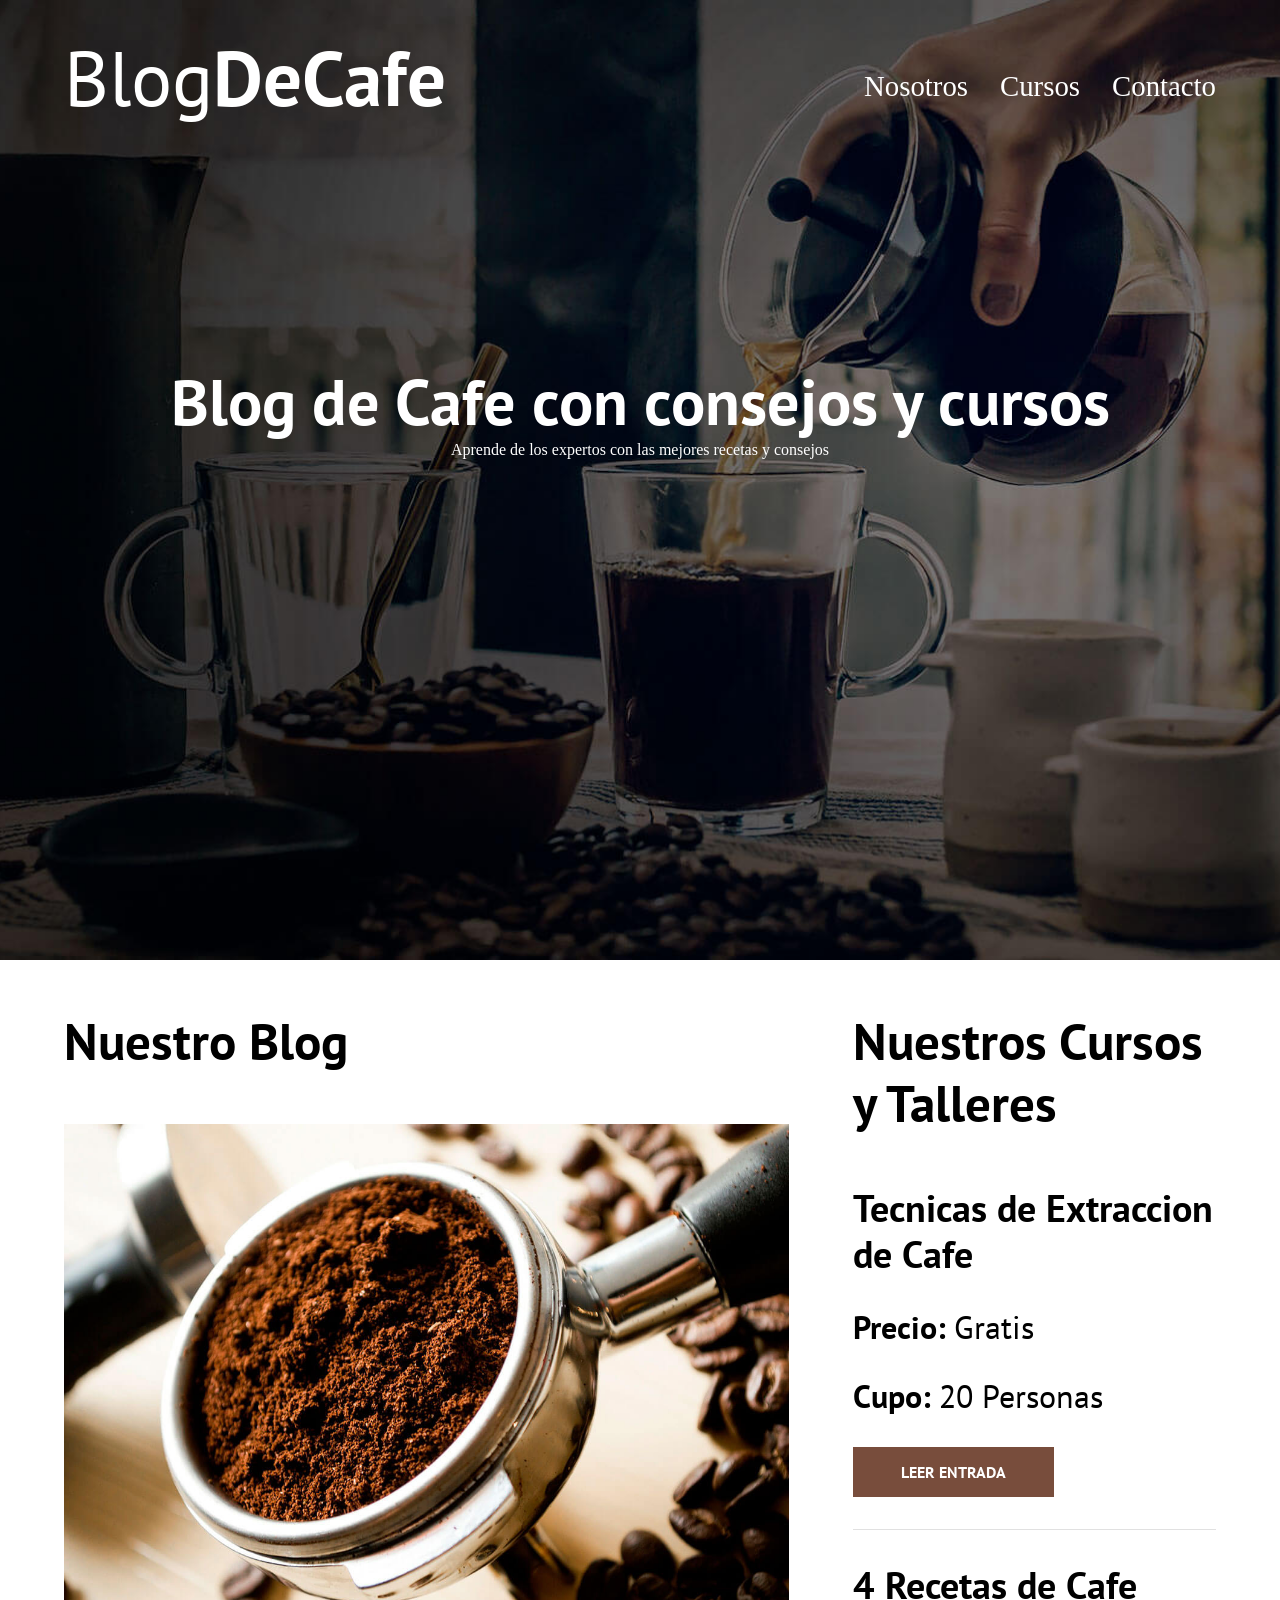
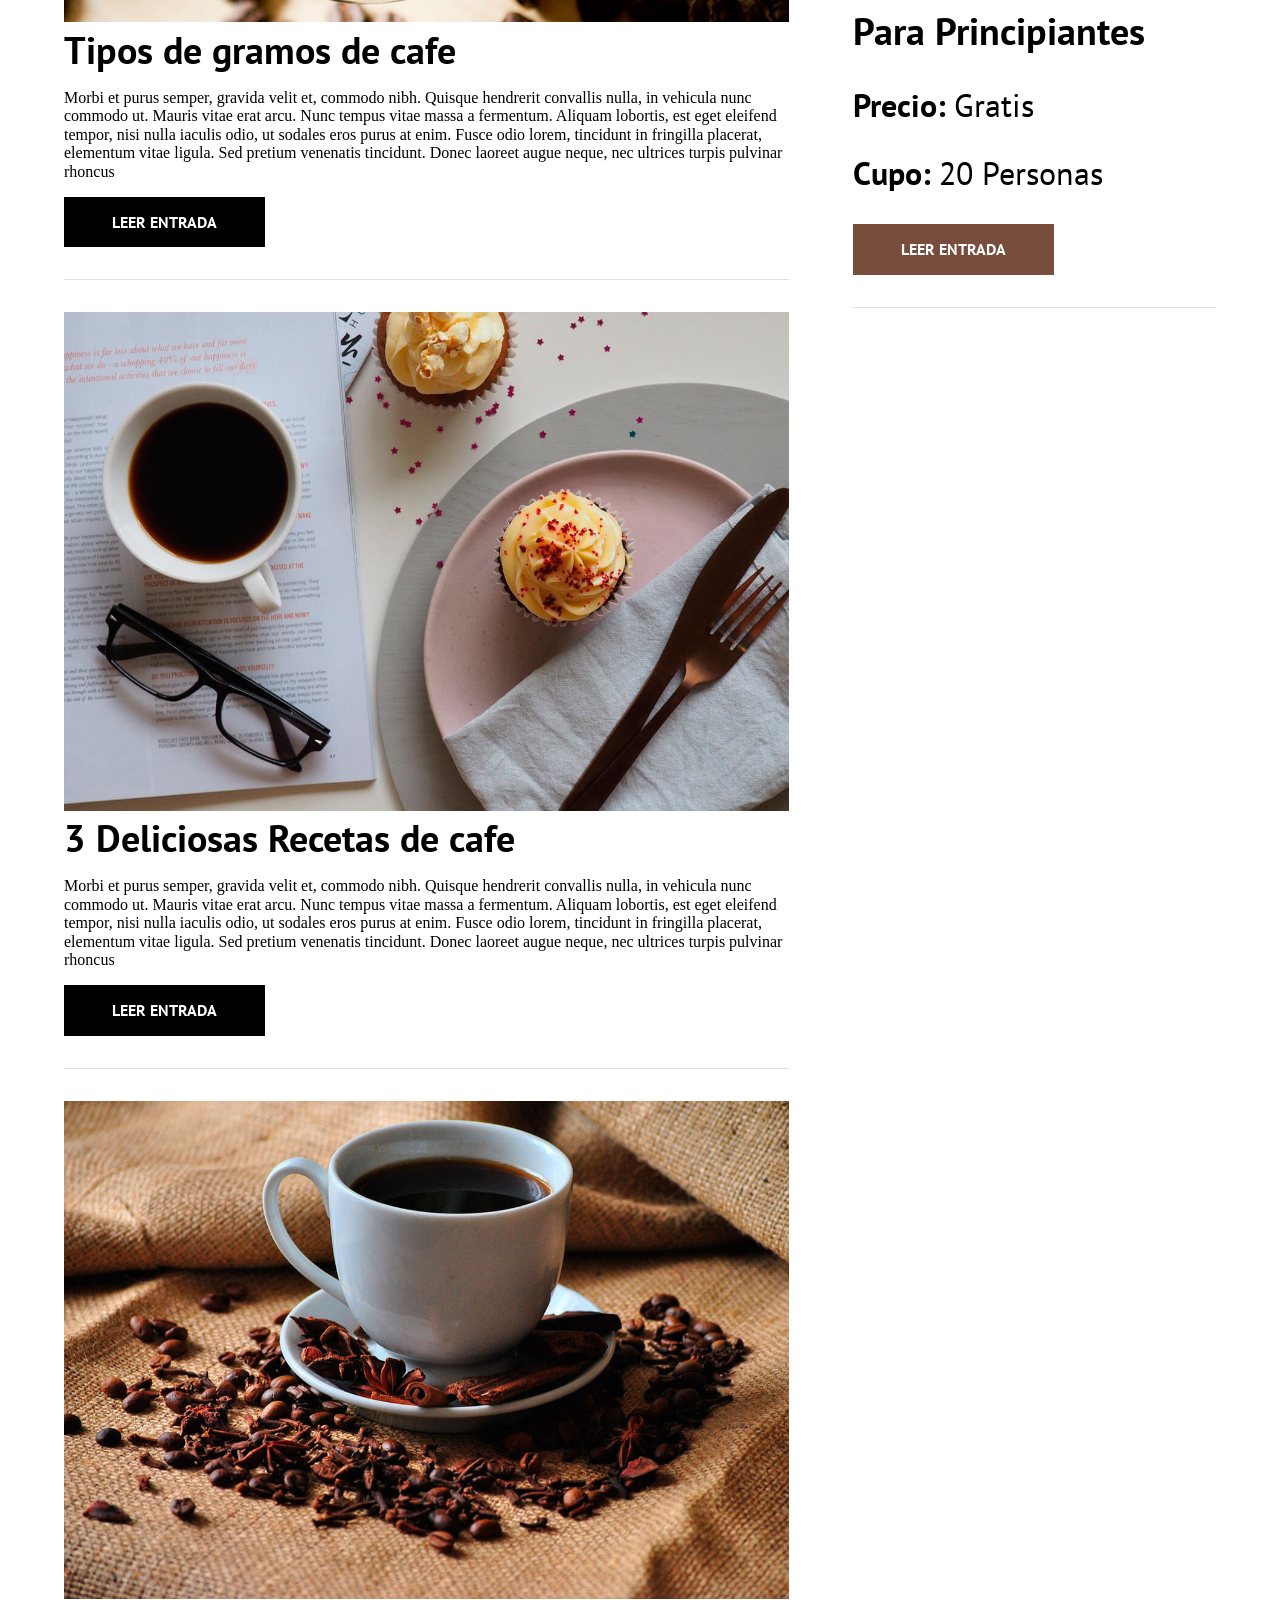
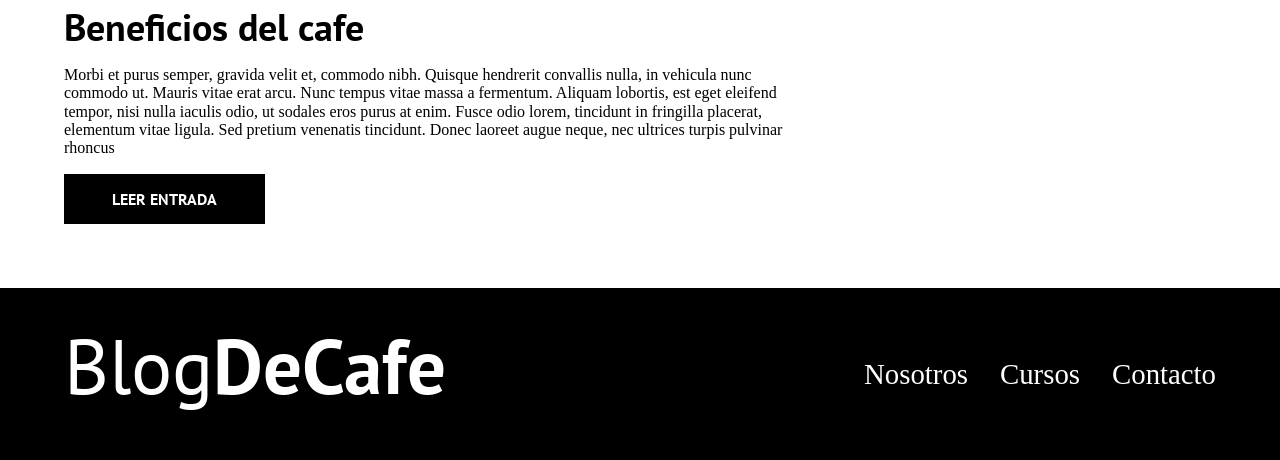
<file: index.html>
<!DOCTYPE html>
<html lang="es">
<head>
    <meta charset="UTF-8">
    <title>Blog Cafe</title>
    <link rel="stylesheet" href="css/normalize.css">
    <link rel="stylesheet" href="css/style.css">
    <link rel="preconnect" href="https://fonts.googleapis.com">
    <link rel="preconnect" href="https://fonts.gstatic.com" crossorigin>
    <link href="https://fonts.googleapis.com/css2?family=Open+Sans&family=PT+Sans:wght@400;700&display=swap" rel="stylesheet">
</head>
    <body>
        <header class="header">

            <div class="contenedor">

                <div class="barra">

                    <a class="logo" href="index.html">

                        <h1 class="logo__nombre no-margin centrar-texto">Blog<span class="logo__bold">DeCafe</span></h1>
                    </a>

                    <nav class="navegacion">

                        <a class="navegacion__enlace" href="nosotros.html">Nosotros</a>

                        <a class="navegacion__enlace" href="cursos.html">Cursos</a>

                        <a class="navegacion__enlace" href="contacto.html">Contacto</a>

                    </nav>

                </div>

            </div>

            <div class="header__texto">

                <h2 class="no-margin">Blog de Cafe con consejos y cursos</h2>

                <p class="no-margin">Aprende de los expertos con las mejores recetas y consejos</p>

            </div>

        </header>

    <div class="contenedor contenido-principal">

        <main class="blog">
                <h3>Nuestro Blog</h3>

            <article class="entrada">
                    <div class="entrada__imagen">
                        <img loading="lazy" src="img/blog1.jpg" alt="imagen blog">
                    </div>
                    <div class="entrada__contenido">
                        <h4 class="no-margin">Tipos de gramos de cafe</h4>
                        <p>Morbi et purus semper, gravida velit et, commodo nibh. Quisque hendrerit convallis nulla, in vehicula nunc commodo ut. Mauris vitae erat arcu. Nunc tempus vitae massa a fermentum. Aliquam lobortis, est eget eleifend tempor, nisi nulla iaculis odio, ut sodales eros purus at enim.
                            Fusce odio lorem, tincidunt in fringilla placerat, elementum vitae ligula.
                            Sed pretium venenatis tincidunt. Donec laoreet augue neque, nec ultrices turpis pulvinar rhoncus</p>
                        <a href="entrada1.html" class="boton boton--primario">Leer entrada</a>
                    </div>
            </article>
            <article class="entrada">
                <div class="entrada__imagen">
                    <img loading="lazy" src="img/blog2.jpg" alt="imagen blog">
                </div>
                <div class="entrada__contenido">
                    <h4 class="no-margin">3 Deliciosas Recetas de cafe</h4>
                    <p>Morbi et purus semper, gravida velit et, commodo nibh. Quisque hendrerit convallis nulla, in vehicula nunc commodo ut. Mauris vitae erat arcu. Nunc tempus vitae massa a fermentum. Aliquam lobortis, est eget eleifend tempor, nisi nulla iaculis odio, ut sodales eros purus at enim.
                        Fusce odio lorem, tincidunt in fringilla placerat, elementum vitae ligula.
                        Sed pretium venenatis tincidunt. Donec laoreet augue neque, nec ultrices turpis pulvinar rhoncus</p>
                    <a href="entrada1.html" class="boton boton--primario">Leer entrada</a>
                </div>
            </article>
            <article class="entrada">
                <div class="entrada__imagen">
                    <img loading="lazy" src="img/blog3.jpg" alt="imagen blog">
                </div>
                <div class="entrada__contenido">
                    <h4 class="no-margin">Beneficios del cafe</h4>
                    <p>Morbi et purus semper, gravida velit et, commodo nibh. Quisque hendrerit convallis nulla, in vehicula nunc commodo ut. Mauris vitae erat arcu. Nunc tempus vitae massa a fermentum. Aliquam lobortis, est eget eleifend tempor, nisi nulla iaculis odio, ut sodales eros purus at enim.
                        Fusce odio lorem, tincidunt in fringilla placerat, elementum vitae ligula.
                        Sed pretium venenatis tincidunt. Donec laoreet augue neque, nec ultrices turpis pulvinar rhoncus</p>
                    <a href="entrada1.html" class="boton boton--primario">Leer entrada</a>
                </div>
            </article>
        </main>

            <aside class="sidebar">

                <h3>Nuestros Cursos y Talleres</h3>
                <ul class="curso no-padding">
                    <li class="widget-curso">
                        <h4 class="no-margin">Tecnicas de Extraccion de Cafe</h4>
                        <p class="widget-curso__label">Precio:
                        <span class="widget-curso__info">Gratis</span>
                        </p>
                        <p class="widget-curso__label">Cupo:
                            <span class="widget-curso__info">20 Personas</span>
                        </p>
                        <a href="entrada.html" class="boton boton--secundario">Leer entrada</a>
                    </li> <!-- Fin Pimera Widget-->
                    <li class="widget-curso">
                        <h4 class="no-margin">4 Recetas de Cafe Para Principiantes</h4>
                        <p class="widget-curso__label">Precio:
                            <span class="widget-curso__info">Gratis</span>
                        </p>
                        <p class="widget-curso__label">Cupo:
                            <span class="widget-curso__info">20 Personas</span>
                        </p>
                        <a href="entrada.html" class="boton boton--secundario">Leer entrada</a>
                    </li> <!-- Fin Segundo Widget-->
                </ul>
            </aside>
    </div>
    <footer class="footer">
        <div class="contenedor">

            <div class="barra">

                    <h1 class="logo__nombre no-margin centrar-texto logo__nombre--footer">Blog<span class="logo__bold">DeCafe</span></h1>

                <nav class="navegacion">

                    <a class="navegacion__enlace" href="nosotros.html">Nosotros</a>

                    <a class="navegacion__enlace" href="cursos.html">Cursos</a>

                    <a class="navegacion__enlace" href="Contacto.html">Contacto</a>

                </nav>

            </div>

        </div>
    </footer>
    </body>
</html>
</file>
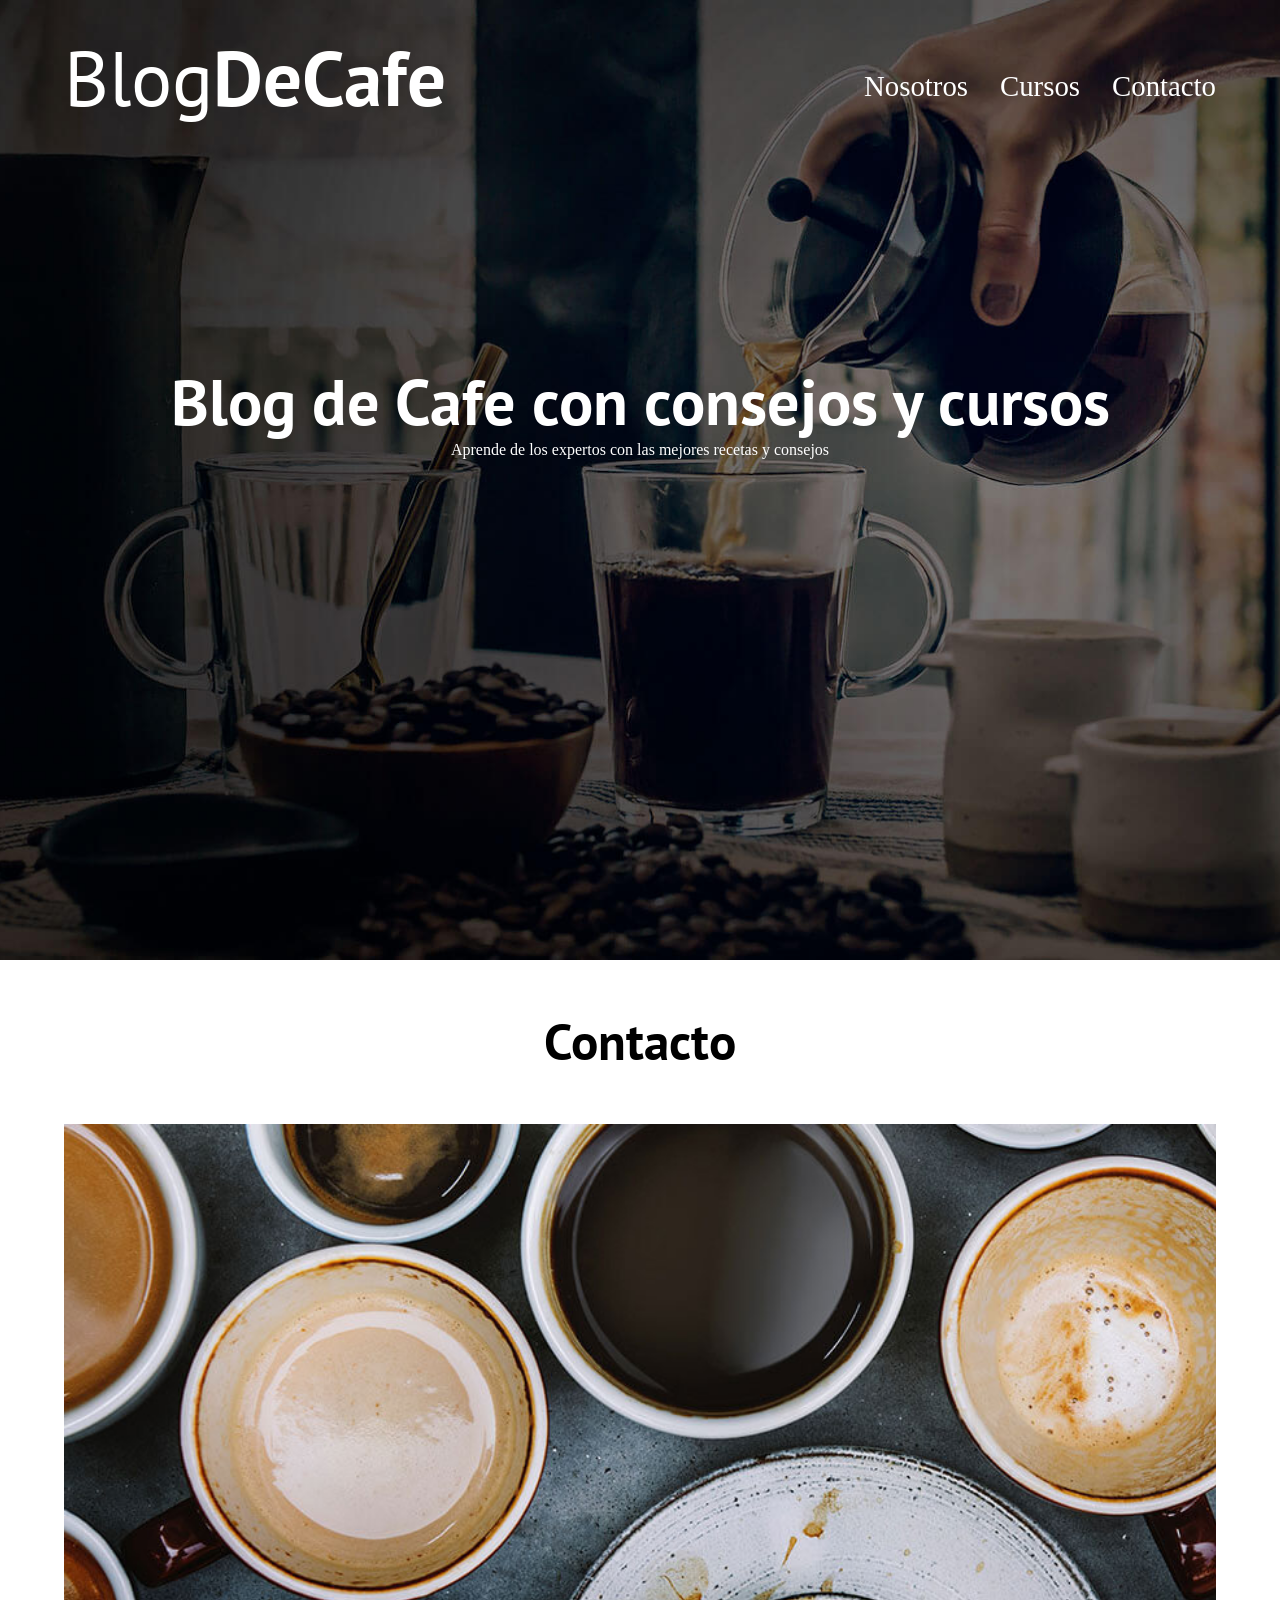
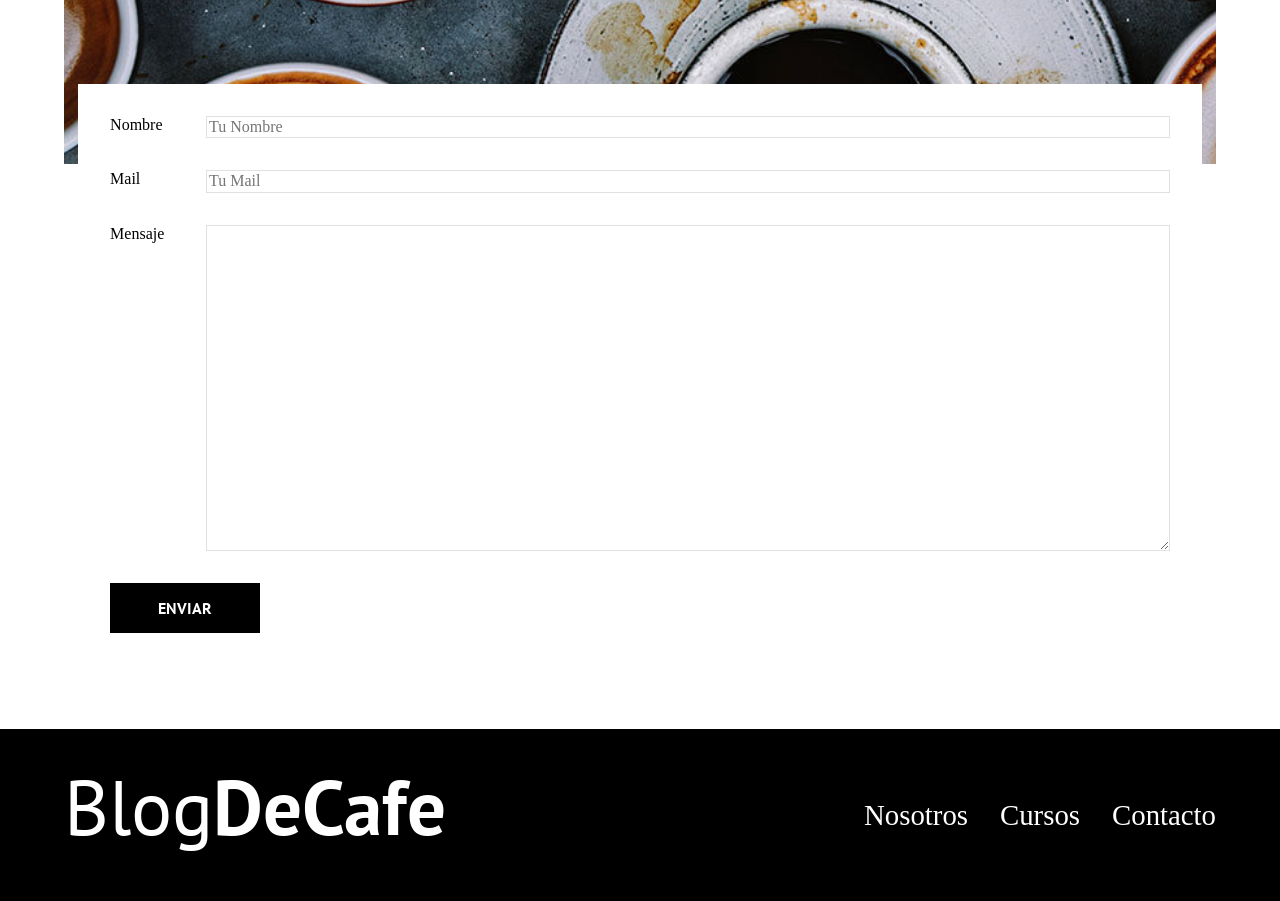
<file: contacto.html>
<!DOCTYPE html>
<html lang="es">
<head>
    <meta charset="UTF-8">
    <title>Blog Cafe</title>
    <link rel="stylesheet" href="css/normalize.css">
    <link rel="stylesheet" href="css/style.css">
    <link rel="preconnect" href="https://fonts.googleapis.com">
    <link rel="preconnect" href="https://fonts.gstatic.com" crossorigin>
    <link href="https://fonts.googleapis.com/css2?family=Open+Sans&family=PT+Sans:wght@400;700&display=swap" rel="stylesheet">
</head>
<body>
<header class="header">

    <div class="contenedor">

        <div class="barra">

            <a class="logo" href="index.html">

                <h1 class="logo__nombre no-margin centrar-texto">Blog<span class="logo__bold">DeCafe</span></h1>
            </a>

            <nav class="navegacion">

                <a class="navegacion__enlace" href="nosotros.html">Nosotros</a>

                <a class="navegacion__enlace" href="cursos.html">Cursos</a>

                <a class="navegacion__enlace" href="contacto.html">Contacto</a>

            </nav>

        </div>

    </div>

    <div class="header__texto">

        <h2 class="no-margin">Blog de Cafe con consejos y cursos</h2>

        <p class="no-margin">Aprende de los expertos con las mejores recetas y consejos</p>

    </div>

</header>
<main class="contenedor">
    <h3 class="centrar-texto">Contacto</h3>
    <div class="contacto-bg"></div>
    <form class="formulario">
        <div class="campo">
            <label class="campo__label" for="nombre">Nombre</label>
            <input class="campo__field" type="text" id="nombre" placeholder="Tu Nombre">
        </div>
        <div class="campo">
            <label class="campo__label"  for="mail">Mail</label>
            <input class="campo__field" type="email" id="mail" placeholder="Tu Mail">
        </div>
        <div class="campo">
            <label class="campo__label" for="mensaje">Mensaje</label>
            <textarea id="mensaje" class="campo__field campo__field--textarea"></textarea>
        </div>
        <div class="campo">
            <input type="submit" value="Enviar" class="boton boton--primario">
        </div>
    </form>
</main>
<footer class="footer">
    <div class="contenedor">

        <div class="barra">

            <h1 class="logo__nombre no-margin centrar-texto logo__nombre--footer">Blog<span class="logo__bold">DeCafe</span></h1>

            <nav class="navegacion">

                <a class="navegacion__enlace" href="nosotros.html">Nosotros</a>

                <a class="navegacion__enlace" href="cursos.html">Cursos</a>

                <a class="navegacion__enlace" href="contacto.html">Contacto</a>

            </nav>

        </div>

    </div>
</footer>
</body>
</html>
</file>
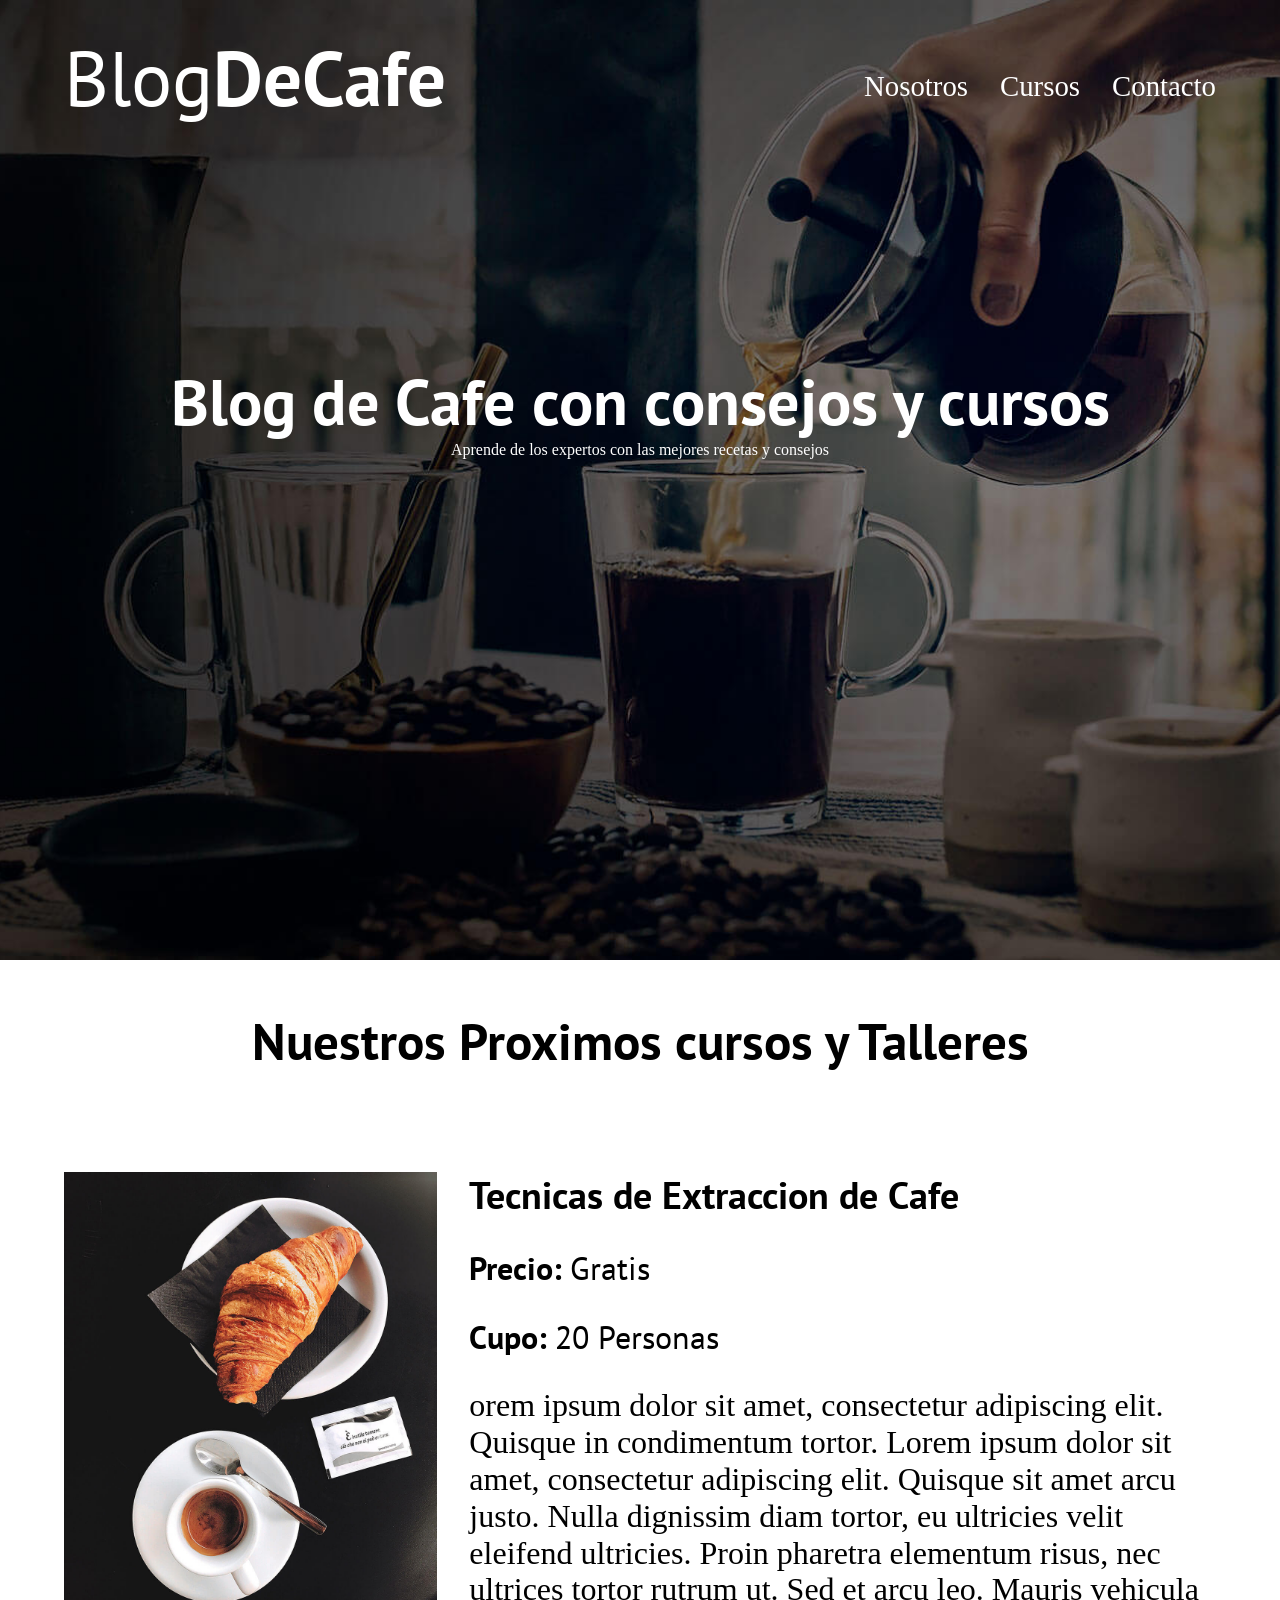
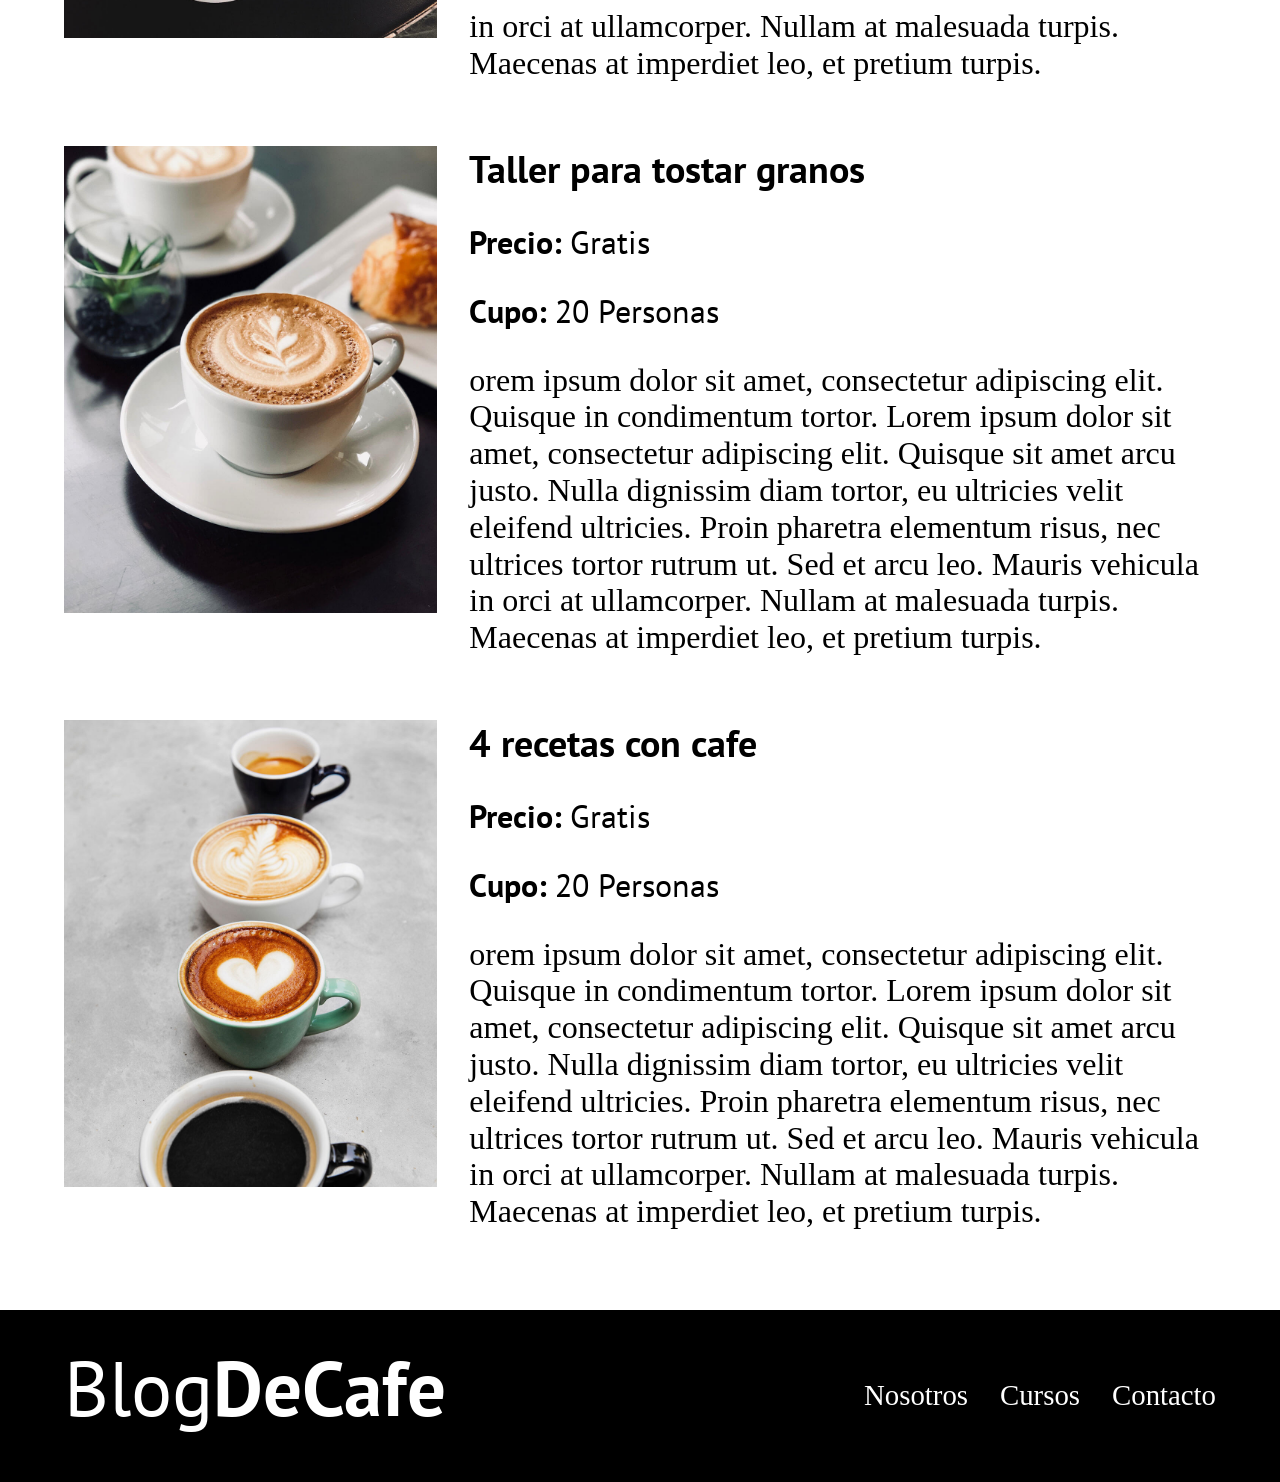
<file: cursos.html>
<!DOCTYPE html>
<html lang="es">
<head>
  <meta charset="UTF-8">
  <title>Blog Cafe</title>
  <link rel="stylesheet" href="css/normalize.css">
  <link rel="stylesheet" href="css/style.css">
  <link rel="preconnect" href="https://fonts.googleapis.com">
  <link rel="preconnect" href="https://fonts.gstatic.com" crossorigin>
  <link href="https://fonts.googleapis.com/css2?family=Open+Sans&family=PT+Sans:wght@400;700&display=swap" rel="stylesheet">
</head>
<body>
<header class="header">

  <div class="contenedor">

    <div class="barra">

      <a class="logo" href="index.html">

        <h1 class="logo__nombre no-margin centrar-texto">Blog<span class="logo__bold">DeCafe</span></h1>
      </a>

      <nav class="navegacion">

        <a class="navegacion__enlace" href="nosotros.html">Nosotros</a>

        <a class="navegacion__enlace" href="cursos.html">Cursos</a>

        <a class="navegacion__enlace" href="contacto.html">Contacto</a>

      </nav>

    </div>

  </div>

  <div class="header__texto">

    <h2 class="no-margin">Blog de Cafe con consejos y cursos</h2>

    <p class="no-margin">Aprende de los expertos con las mejores recetas y consejos</p>

  </div>

</header>
<main class="contenedor">
  <h3 class="centrar-texto">Nuestros Proximos cursos y Talleres</h3>

  <div class="cursos">
    <div class="curso__imagen">
      <img src="img/curso1.jpg" alt="foto del curso">
    </div>
        <div class="curso__info">
          <h4 class="no-margin">Tecnicas de Extraccion de Cafe</h4>
          <p class="curso__label">Precio:
            <span class="widget-curso__info">Gratis</span>
          </p>
          <p class="curso__label">Cupo:
            <span class="widget-curso__info">20 Personas</span>
          </p>
          <p class="curso__descripcion">
            orem ipsum dolor sit amet, consectetur adipiscing elit. Quisque in condimentum tortor.
            Lorem ipsum dolor sit amet, consectetur adipiscing elit. Quisque sit amet arcu justo.
            Nulla dignissim diam tortor, eu ultricies velit eleifend ultricies.
            Proin pharetra elementum risus, nec ultrices tortor rutrum ut. Sed et arcu leo. Mauris vehicula in orci at ullamcorper.
            Nullam at malesuada turpis. Maecenas at imperdiet leo, et pretium turpis.
          </p>
        </div><!-- Curso info-->
    <div class="curso__imagen">
      <img src="img/curso2.jpg" alt="foto del curso">
    </div>
    <div class="curso__info">
      <h4 class="no-margin">Taller para tostar granos</h4>
      <p class="curso__label">Precio:
        <span class="widget-curso__info">Gratis</span>
      </p>
      <p class="curso__label">Cupo:
        <span class="widget-curso__info">20 Personas</span>
      </p>
      <p class="curso__descripcion">
        orem ipsum dolor sit amet, consectetur adipiscing elit. Quisque in condimentum tortor.
        Lorem ipsum dolor sit amet, consectetur adipiscing elit. Quisque sit amet arcu justo.
        Nulla dignissim diam tortor, eu ultricies velit eleifend ultricies.
        Proin pharetra elementum risus, nec ultrices tortor rutrum ut. Sed et arcu leo. Mauris vehicula in orci at ullamcorper.
        Nullam at malesuada turpis. Maecenas at imperdiet leo, et pretium turpis.
      </p>
    </div><!-- Curso info-->
    <div class="curso__imagen">
      <img src="img/curso3.jpg" alt="foto del curso">
    </div>
    <div class="curso__info">
      <h4 class="no-margin">4 recetas con  cafe</h4>
      <p class="curso__label">Precio:
        <span class="widget-curso__info">Gratis</span>
      </p>
      <p class="curso__label">Cupo:
        <span class="widget-curso__info">20 Personas</span>
      </p>
      <p class="curso__descripcion">
        orem ipsum dolor sit amet, consectetur adipiscing elit. Quisque in condimentum tortor.
        Lorem ipsum dolor sit amet, consectetur adipiscing elit. Quisque sit amet arcu justo.
        Nulla dignissim diam tortor, eu ultricies velit eleifend ultricies.
        Proin pharetra elementum risus, nec ultrices tortor rutrum ut. Sed et arcu leo. Mauris vehicula in orci at ullamcorper.
        Nullam at malesuada turpis. Maecenas at imperdiet leo, et pretium turpis.
      </p>
    </div><!-- Curso info-->
  </div><!-- Fin Curso-->

</main>
<footer class="footer">
  <div class="contenedor">

    <div class="barra">

      <h1 class="logo__nombre no-margin centrar-texto logo__nombre--footer">Blog<span class="logo__bold">DeCafe</span></h1>

      <nav class="navegacion">

        <a class="navegacion__enlace" href="nosotros.html">Nosotros</a>

        <a class="navegacion__enlace" href="cursos.html">Cursos</a>

        <a class="navegacion__enlace" href="contacto.html">Contacto</a>

      </nav>

    </div>

  </div>
</footer>
</body>
</file>
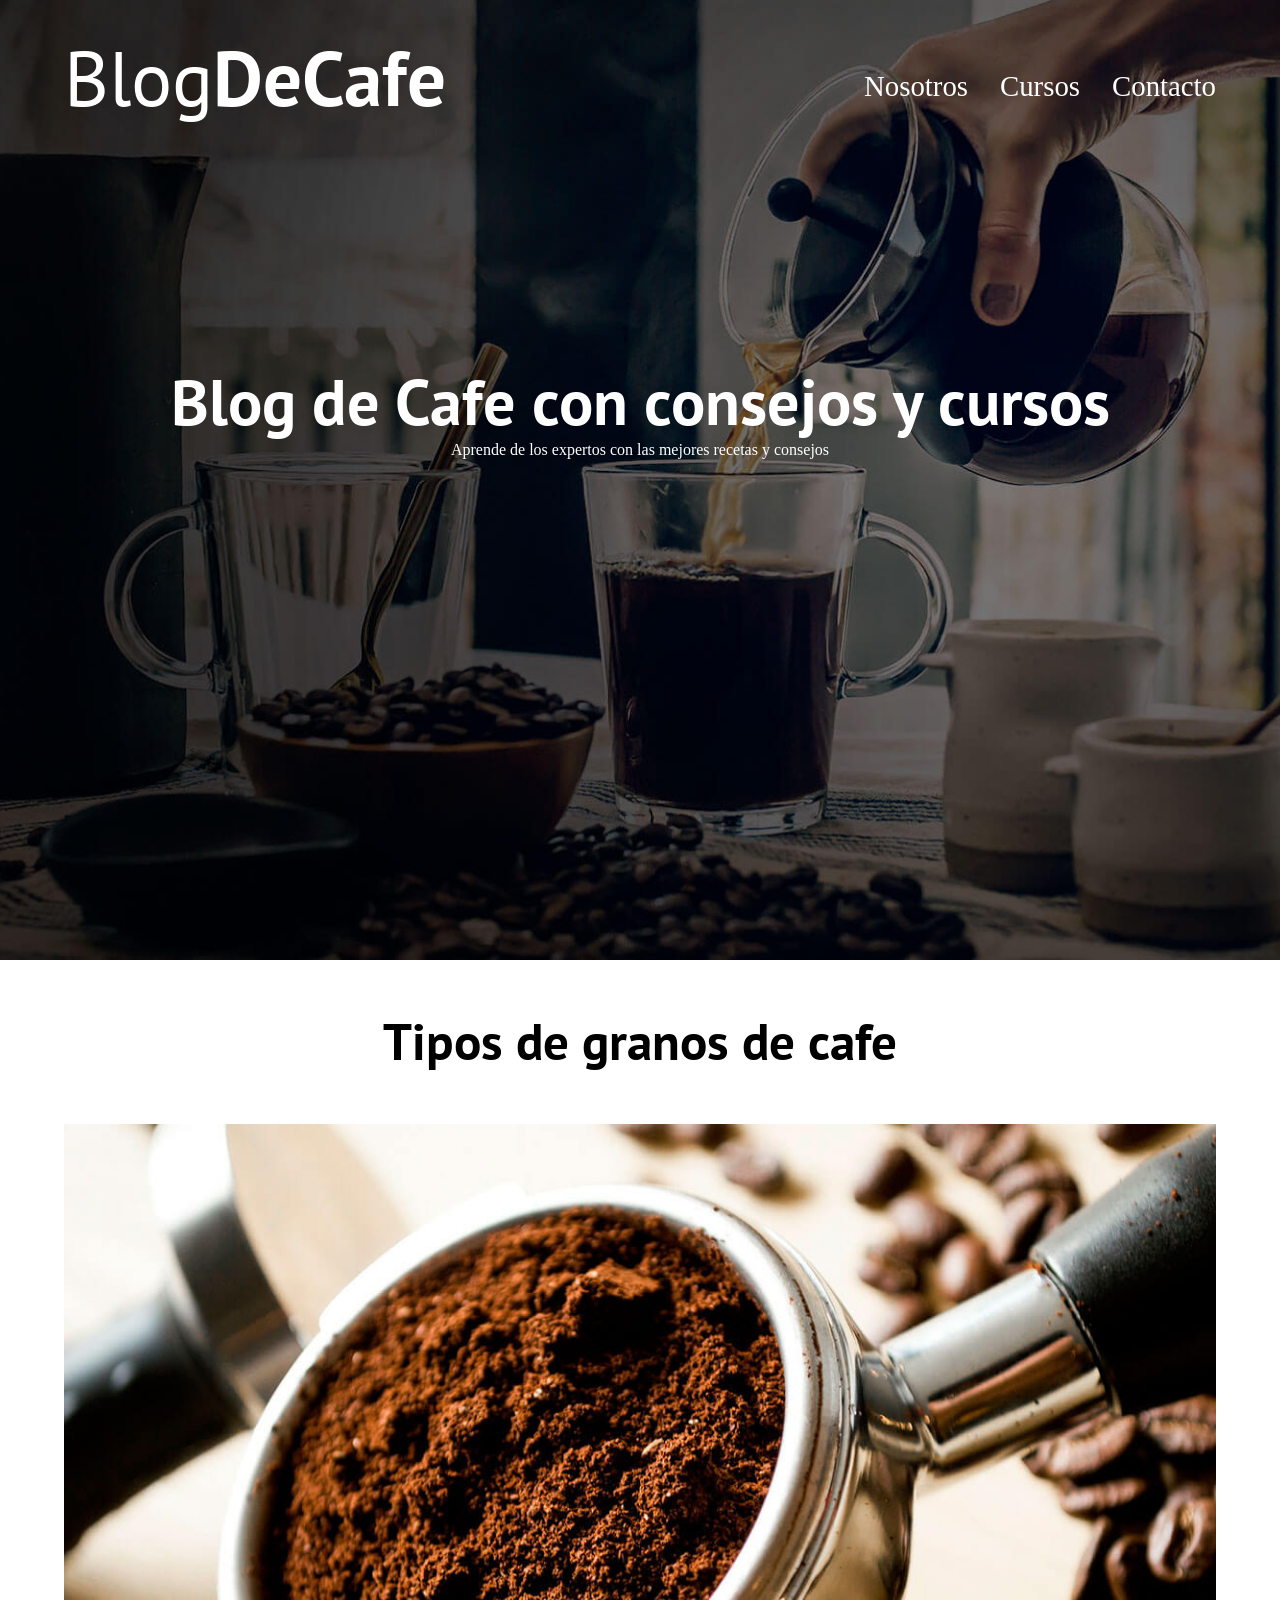
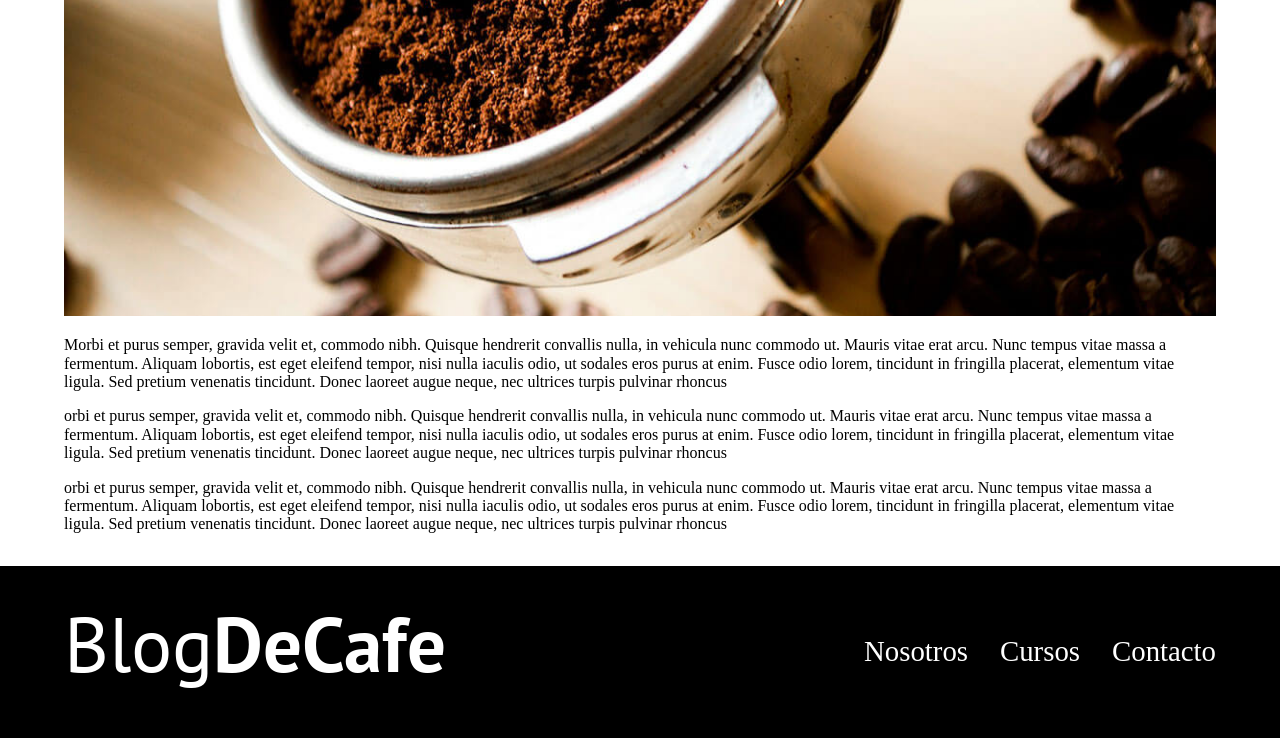
<file: entrada1.html>
<!DOCTYPE html>
<html lang="es">
<head>
  <meta charset="UTF-8">
  <title>Blog Cafe</title>
  <link rel="stylesheet" href="css/normalize.css">
  <link rel="stylesheet" href="css/style.css">
  <link rel="preconnect" href="https://fonts.googleapis.com">
  <link rel="preconnect" href="https://fonts.gstatic.com" crossorigin>
  <link href="https://fonts.googleapis.com/css2?family=Open+Sans&family=PT+Sans:wght@400;700&display=swap" rel="stylesheet">
</head>
<body>
<header class="header">

  <div class="contenedor">

    <div class="barra">

      <a class="logo" href="index.html">

        <h1 class="logo__nombre no-margin centrar-texto">Blog<span class="logo__bold">DeCafe</span></h1>
      </a>

      <nav class="navegacion">

        <a class="navegacion__enlace" href="nosotros.html">Nosotros</a>

        <a class="navegacion__enlace" href="cursos.html">Cursos</a>

        <a class="navegacion__enlace" href="contacto.html">Contacto</a>

      </nav>

    </div>

  </div>

  <div class="header__texto">

    <h2 class="no-margin">Blog de Cafe con consejos y cursos</h2>

    <p class="no-margin">Aprende de los expertos con las mejores recetas y consejos</p>

  </div>

</header>
  <main class="contenedor">
    <h3 class="centrar-texto">Tipos de granos de cafe</h3>
    <article class="entrada">
      <div class="entrada__imagen">
        <img src="img/blog1.jpg" alt="imagen blog">
      </div>
      <div class="entrada__contenido">
        <p>Morbi et purus semper, gravida velit et, commodo nibh. Quisque hendrerit convallis nulla, in vehicula nunc commodo ut. Mauris vitae erat arcu. Nunc tempus vitae massa a fermentum. Aliquam lobortis, est eget eleifend tempor, nisi nulla iaculis odio, ut sodales eros purus at enim.
          Fusce odio lorem, tincidunt in fringilla placerat, elementum vitae ligula.
          Sed pretium venenatis tincidunt. Donec laoreet augue neque, nec ultrices turpis pulvinar rhoncus</p>
        <p>orbi et purus semper, gravida velit et, commodo nibh. Quisque hendrerit convallis nulla, in vehicula nunc commodo ut. Mauris vitae erat arcu. Nunc tempus vitae massa a fermentum. Aliquam lobortis, est eget eleifend tempor, nisi nulla iaculis odio, ut sodales eros purus at enim.
          Fusce odio lorem, tincidunt in fringilla placerat, elementum vitae ligula.
          Sed pretium venenatis tincidunt. Donec laoreet augue neque, nec ultrices turpis pulvinar rhoncus</p>
        <p>orbi et purus semper, gravida velit et, commodo nibh. Quisque hendrerit convallis nulla, in vehicula nunc commodo ut. Mauris vitae erat arcu. Nunc tempus vitae massa a fermentum. Aliquam lobortis, est eget eleifend tempor, nisi nulla iaculis odio, ut sodales eros purus at enim.
        Fusce odio lorem, tincidunt in fringilla placerat, elementum vitae ligula.
          Sed pretium venenatis tincidunt. Donec laoreet augue neque, nec ultrices turpis pulvinar rhoncus</p>
      </div>
    </article>
  </main>
<footer class="footer">
  <div class="contenedor">

    <div class="barra">

      <h1 class="logo__nombre no-margin centrar-texto logo__nombre--footer">Blog<span class="logo__bold">DeCafe</span></h1>

      <nav class="navegacion">

        <a class="navegacion__enlace" href="nosotros.html">Nosotros</a>

        <a class="navegacion__enlace" href="cursos.html">Cursos</a>

        <a class="navegacion__enlace" href="Contacto.html">Contacto</a>

      </nav>

    </div>

  </div>
</footer>
</body>
</html>
</file>
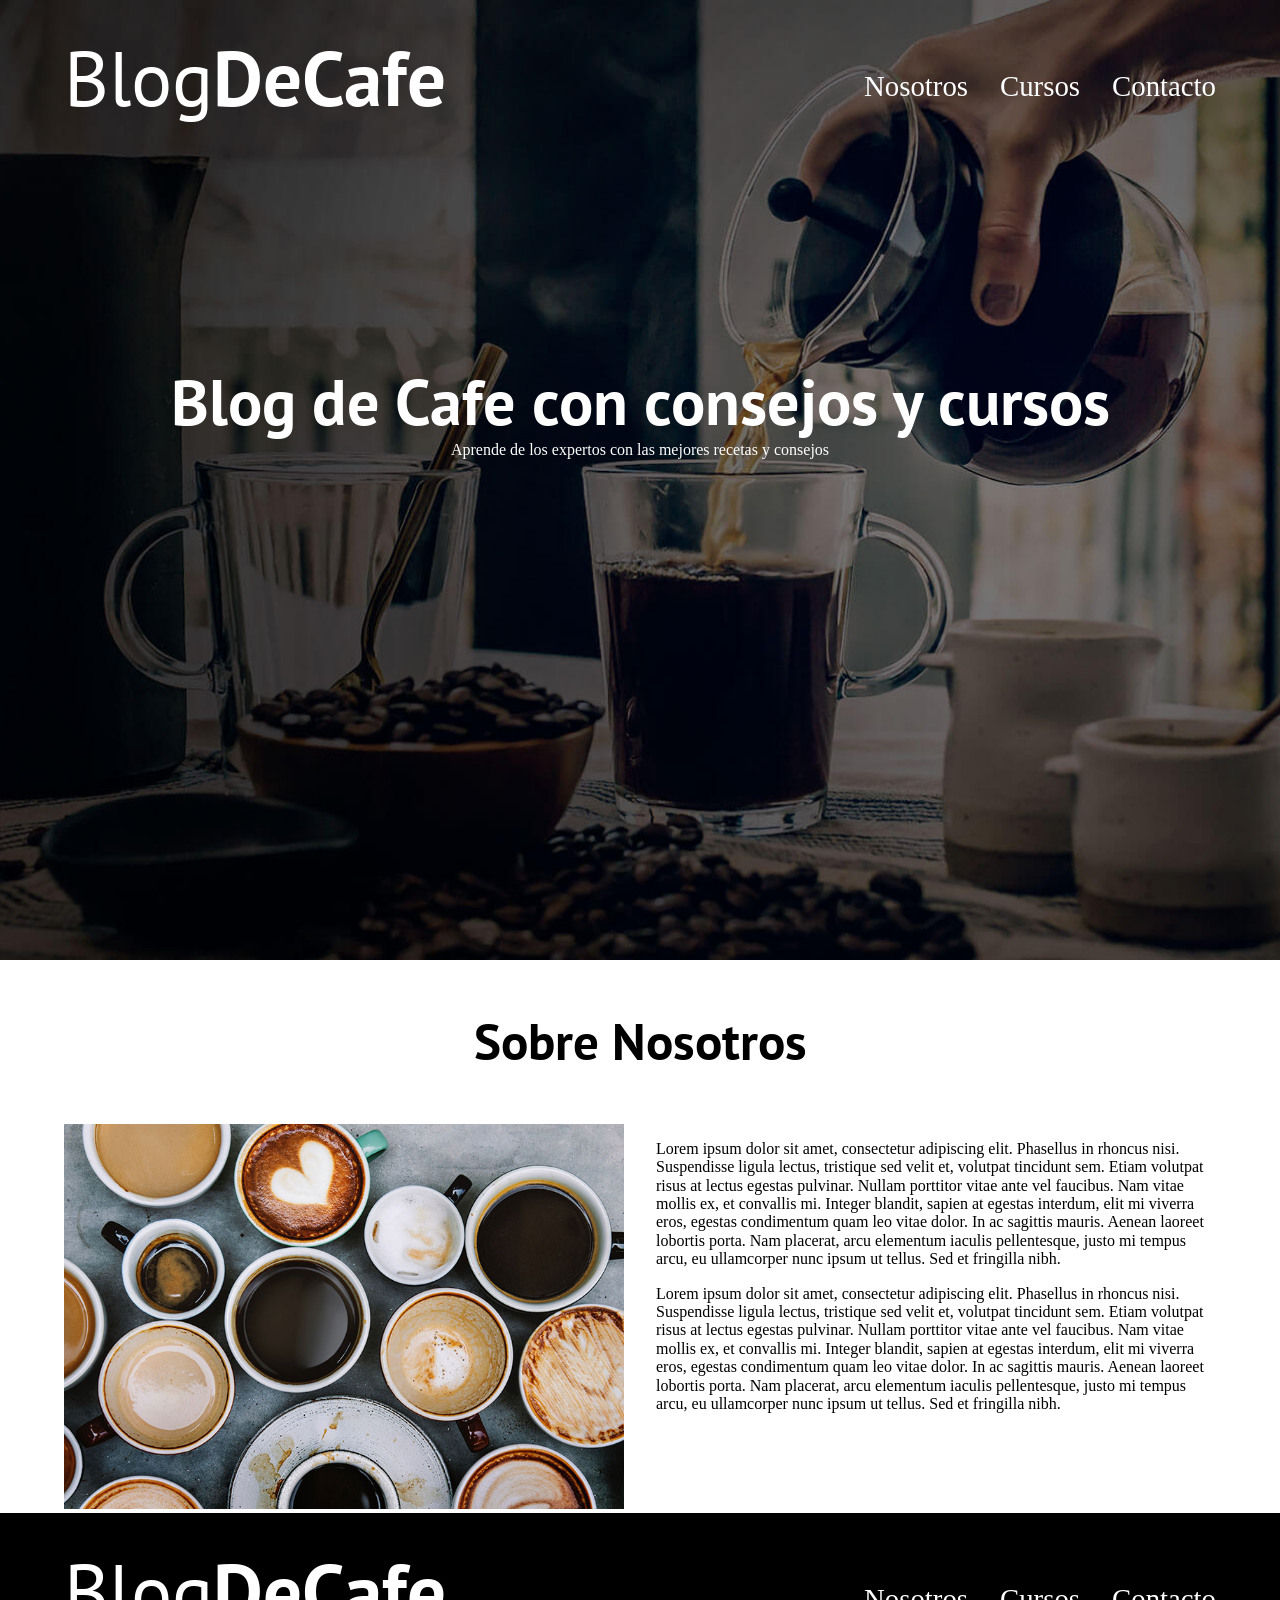
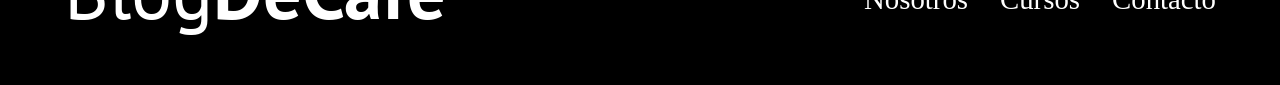
<file: nosotros.html>
<!DOCTYPE html>
<html lang="es">
<head>
  <meta charset="UTF-8">
  <title>Blog Cafe</title>
  <link rel="stylesheet" href="css/normalize.css">
  <link rel="stylesheet" href="css/style.css">
  <link rel="preconnect" href="https://fonts.googleapis.com">
  <link rel="preconnect" href="https://fonts.gstatic.com" crossorigin>
  <link href="https://fonts.googleapis.com/css2?family=Open+Sans&family=PT+Sans:wght@400;700&display=swap" rel="stylesheet">
</head>
<body>
<header class="header">

  <div class="contenedor">

    <div class="barra">

      <a class="logo" href="index.html">

        <h1 class="logo__nombre no-margin centrar-texto">Blog<span class="logo__bold">DeCafe</span></h1>
      </a>

      <nav class="navegacion">

        <a class="navegacion__enlace" href="nosotros.html">Nosotros</a>

        <a class="navegacion__enlace" href="cursos.html">Cursos</a>

        <a class="navegacion__enlace" href="contacto.html">Contacto</a>

      </nav>

    </div>

  </div>

  <div class="header__texto">

    <h2 class="no-margin">Blog de Cafe con consejos y cursos</h2>

    <p class="no-margin">Aprende de los expertos con las mejores recetas y consejos</p>

  </div>

</header>
<main class="contenedor">
      <h3 class="centrar-texto">Sobre Nosotros</h3>
  <div class="sobre-nosotros">
    <div class="sobre-nosotros__imagen">
        <img src="img/nosotros.jpg">
    </div>
      <div class="sobre-nosotros__texto">
        <p>
        Lorem ipsum dolor sit amet, consectetur adipiscing elit. Phasellus in rhoncus nisi. Suspendisse ligula lectus, tristique sed velit et, volutpat tincidunt sem. Etiam volutpat risus at lectus egestas pulvinar.
        Nullam porttitor vitae ante vel faucibus. Nam vitae mollis ex, et convallis mi. Integer blandit, sapien at egestas interdum, elit mi viverra eros, egestas condimentum quam leo vitae dolor.
        In ac sagittis mauris. Aenean laoreet lobortis porta. Nam placerat, arcu elementum iaculis pellentesque, justo mi tempus arcu, eu ullamcorper nunc ipsum ut tellus.
        Sed et fringilla nibh.
        </p>
        <p>
          Lorem ipsum dolor sit amet, consectetur adipiscing elit. Phasellus in rhoncus nisi. Suspendisse ligula lectus, tristique sed velit et, volutpat tincidunt sem. Etiam volutpat risus at lectus egestas pulvinar. Nullam porttitor vitae ante vel faucibus. Nam vitae mollis ex, et convallis mi. Integer blandit, sapien at egestas interdum, elit mi viverra eros, egestas condimentum quam leo vitae dolor.
          In ac sagittis mauris. Aenean laoreet lobortis porta. Nam placerat, arcu elementum iaculis pellentesque, justo mi tempus arcu, eu ullamcorper nunc ipsum ut tellus.
          Sed et fringilla nibh.
        </p>
    </div>
  </div>
</main>
<footer class="footer">
  <div class="contenedor">

    <div class="barra">

      <h1 class="logo__nombre no-margin centrar-texto logo__nombre--footer">Blog<span class="logo__bold">DeCafe</span></h1>

      <nav class="navegacion">

        <a class="navegacion__enlace" href="nosotros.html">Nosotros</a>

        <a class="navegacion__enlace" href="cursos.html">Cursos</a>

        <a class="navegacion__enlace" href="contacto.html">Contacto</a>

      </nav>

    </div>

  </div>
</footer>
</body>
</html>
</file>
<file: css/style.css>
:root{
    --fuenteHeading: 'PT Sans', sans-serif;
    --fuenteParrafos: 'Open Sans', sans-serif;

    --primario: #784D3C;
    --gris:#e1e1e1;
    --blanco: #FFFFFF;
    --negro: #000000;
}
.html{
    box-sizing: border-box;
    font-size: 62.5%;
}
*,*:before, *:after {
    box-sizing: inherit;
}
.body{
    font-family: var(--fuenteParrafos);
    font-size: 1.6rem;
    line-height: 2;
}
/*Globales*/

.contenedor{
    width: min(90%,120rem);
    margin: 0 auto;
}
a{
    text-decoration: none;
}
h1,h2,h3,h4{
    font-family: var(--fuenteHeading);
    line-height: 1.2;
}
h1{
    font-size: 4.8rem;
}
h2{
    font-size: 4rem;
}
h3{
    font-size: 3.2rem;
}
h4{
    font-size: 2.4rem;
}
img{
    width: 100%;
}

/*Utilidades*/

.no-margin{
    margin: 0;
}
.no-padding{
    padding: 0;
}
.centrar-texto{
    text-align: center;
}

/*Header*/

.header{
    background-image: url("../img/banner.jpg");
    height: 60rem;
    background-size: cover;
    background-repeat: no-repeat;
    background-position: center center;
}
.header__texto{
    text-align: center;
    color: var(--blanco);
    margin-top: 5rem;
}
@media (min-width: 768px){
    .header__texto{
        margin-top: 15rem;
    }
}
.barra{
    padding-top: 2rem;
}
@media  (min-width: 768px){
    .barra{
        display: flex;
        justify-content: space-between;
        align-items: center;
    }
}
.logo{
    color: var(--blanco);
}
.logo__nombre{
    font-weight: 400;
}
.logo__bold{
    font-weight: 700;
}
@media  (min-width: 768px){
    .navegacion{
        display: flex;
        gap: 2rem;
    }
}
.navegacion__enlace{
    display: block;
    text-align: center;
    font-size: 1.8rem;
    color: var(--blanco);
    margin-top: 1rem;
}

@media  (min-width: 768px){
    .contenido-principal{
        display: grid;
        grid-template-columns: 2fr 1fr;
        column-gap: 4rem;
    }
}
.entrada{
    border-bottom: 1px solid var(--gris);
    margin-bottom: 2rem;
}
.entrada:last-of-type{
    border: none;
}
.boton{
    display: block;
    font-family: var(--fuenteHeading);
    color: var(--blanco);
    text-align: center;
    padding: 1rem 3rem;
    text-transform: uppercase;
    font-weight: 700;
    margin-bottom: 2rem;
    border: none;
}
.boton:hover{
    cursor: pointer;
}
@media  (min-width: 768px){
    .boton{
        display: inline-block;
    }
}
.boton--primario{
    background-color: var(--negro);
}
.boton--secundario{
    background-color: var(--primario);
}
/*Widgets*/

.curso{
    list-style: none;
}
.widget-curso{
    border-bottom: 1px solid var(--gris);
    margin-bottom: 2rem;
}
.widget-curso:last-of-type{
    margin-bottom: 0;
}
.widget-curso__label{
    font-family: var(--fuenteHeading);
    font-weight: bold;
}
.widget-curso__info{
    font-weight: normal;
}
.widget-curso__info,
.widget-curso__label{
    font-size: 2rem;
}

/*Footer*/
.footer{
    background-color: var(--negro);
    padding-bottom: 3rem;

}
.logo__nombre--footer{
    color: var(--blanco);
}
/*Pagina Nosotros*/

@media (min-width: 768px){
    .sobre-nosotros{
        display: grid;
        grid-template-columns: repeat(2,1fr);
        column-gap: 2rem;
    }
}
/* Pagina cursos*/

.cursos{
    padding: 3rem 0;
    border-bottom: 1px solid var(--gris);
}
@media (min-width: 768px) {
    .cursos{
        display: grid;
        grid-template-columns: 1fr 2fr;
        gap: 2rem;
    }
}
.cursos:last-of-type{
    border: none;
}
.curso__label{
    font-family: var(--fuenteHeading);
    font-weight: bold;
}
.curso__info{
    font-weight: normal;
}
.curso__info,
.curso__label{
    font-size: 2rem;
}

/*Contacto*/

.contacto-bg{
    background-image: url(../img/contacto.jpg);
    height: 40rem;
    background-repeat: no-repeat;
    background-size: cover;
}
.formulario{
    background-color: var(--blanco);
    margin: -5rem auto 0 auto;
    width: 92%;
    padding: 2rem;
}
.campo{
    display: flex;
    margin-bottom: 2rem;
    gap: 2rem;
}
.campo__label{
    flex: 0 0 4rem;
}
.campo__field{
    flex: 1;
    border: 1px solid var(--gris);
}
.campo__field--textarea{
    height: 20rem;
}
</file>
